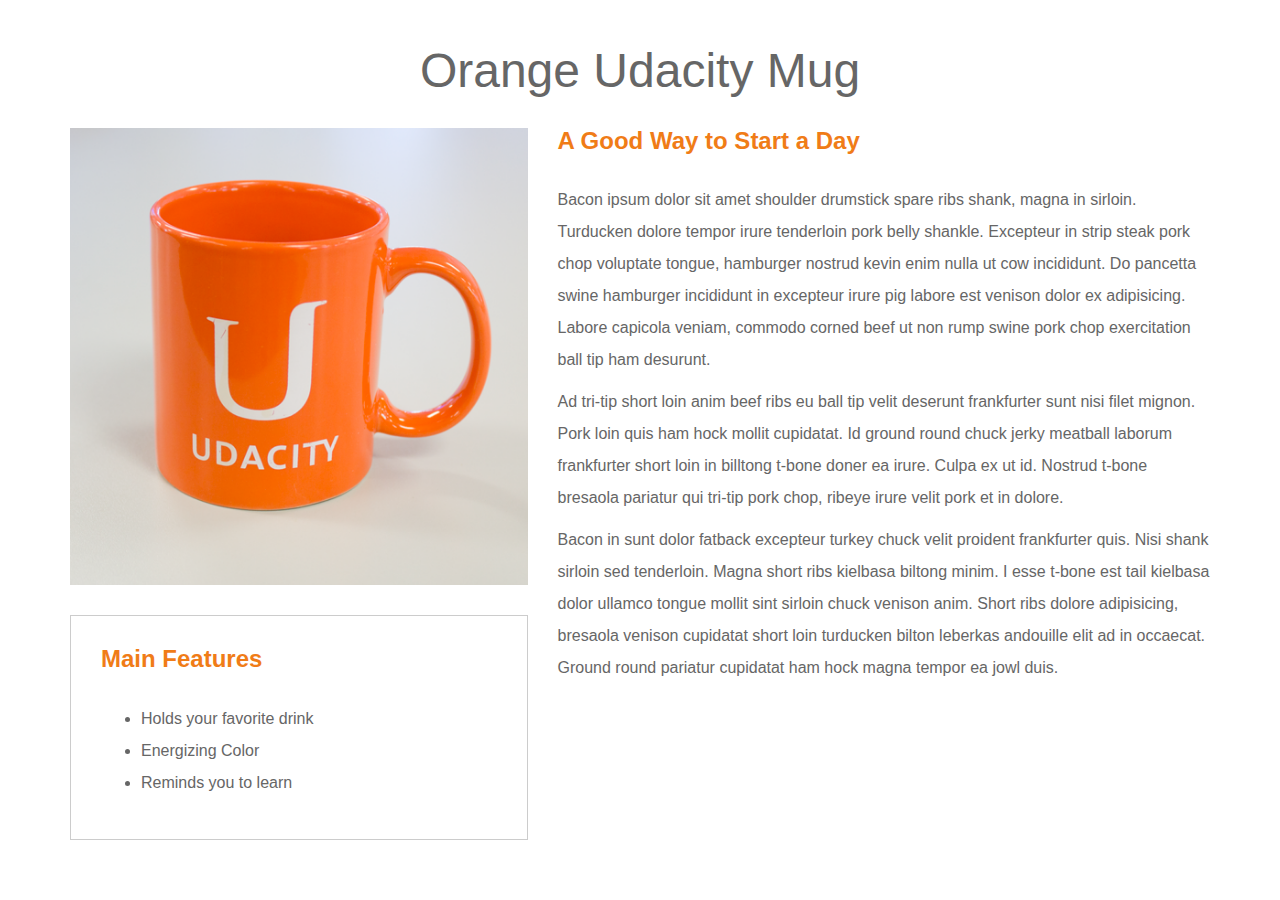
<file: index.html>
<!DOCTYPE html>
<html>
  <head>
      <meta charset="utf-8">
      <link rel="stylesheet" href="css/bootstrap.min.css">
      <link rel="stylesheet" href="css/main.css">
      <title>Udacity Mug</title>
</head>

<body>
    <div class="container">
        <div class="row top">
            <div class="col-md-12 text-center title">
                <h1>Orange Udacity Mug</h1>
            </div>
        </div>
        <div class="row second-row">
            <div class="col-md-5">
                <img class="img-responsive" src="images/mug.png" alt="Udacity mug">
                <div class="features">
                    <h2 class="subtitle">Main Features</h2>
                    <ul class="text">
                        <li>Holds your favorite drink</li>
                        <li>Energizing Color</li>
                        <li>Reminds you to learn</li>
                    </ul>
                </div>

            </div>
            <div class="col-md-7">
                <h2 class="subtitle">A Good Way to Start a Day</h2>
                <div class="text">
                    <p>
                        Bacon ipsum dolor sit amet shoulder drumstick spare ribs shank, magna in sirloin. Turducken dolore tempor irure tenderloin pork belly shankle. Excepteur in strip steak pork chop voluptate tongue, hamburger nostrud kevin enim nulla ut cow incididunt. Do pancetta swine hamburger incididunt in excepteur irure pig labore est venison dolor ex adipisicing. Labore capicola veniam, commodo corned beef ut non rump swine pork chop exercitation ball tip ham desurunt.
                    </p>
                    <p>
                        Ad tri-tip short loin anim beef ribs eu ball tip velit deserunt frankfurter sunt nisi filet mignon. Pork loin quis ham hock mollit cupidatat. Id ground round chuck jerky meatball laborum frankfurter short loin in billtong t-bone doner ea irure. Culpa ex ut id. Nostrud t-bone bresaola pariatur qui tri-tip pork chop, ribeye irure velit pork et in dolore.
                    </p>
                    <p>
                        Bacon in sunt dolor fatback excepteur turkey chuck velit proident frankfurter quis. Nisi shank sirloin sed tenderloin. Magna short ribs kielbasa biltong minim. I esse t-bone est tail kielbasa dolor ullamco tongue mollit sint sirloin chuck venison anim. Short ribs dolore adipisicing, bresaola venison cupidatat short loin turducken bilton leberkas andouille elit ad in occaecat. Ground round pariatur cupidatat ham hock magna tempor ea jowl duis.
                    </p>
                </div>
            </div>
        </div>
    </div>
</body>
</html>
</file>
<file: css/main.css>
/* default */
body {
    font-family: "Lucida Grande", sans-serif;
    color: #666;
}

/* header */
.top {
    padding-top: 25px;
}

h1 {
    font-size: 48px;
}

/* content */
h2 {
    margin-top: 0;
}

.subtitle {
    color: #f07c17;
    font-weight: bold;
    font-size: 24px;
}

.text {
    font-size: 16px;
    line-height:  2;
    margin-top: 30px;
}

.features {
    padding: 30px;
    margin-top: 30px;
    border: 1px solid #ccc;
}

.second-row {
    margin-top: 20px;
}
</file>
